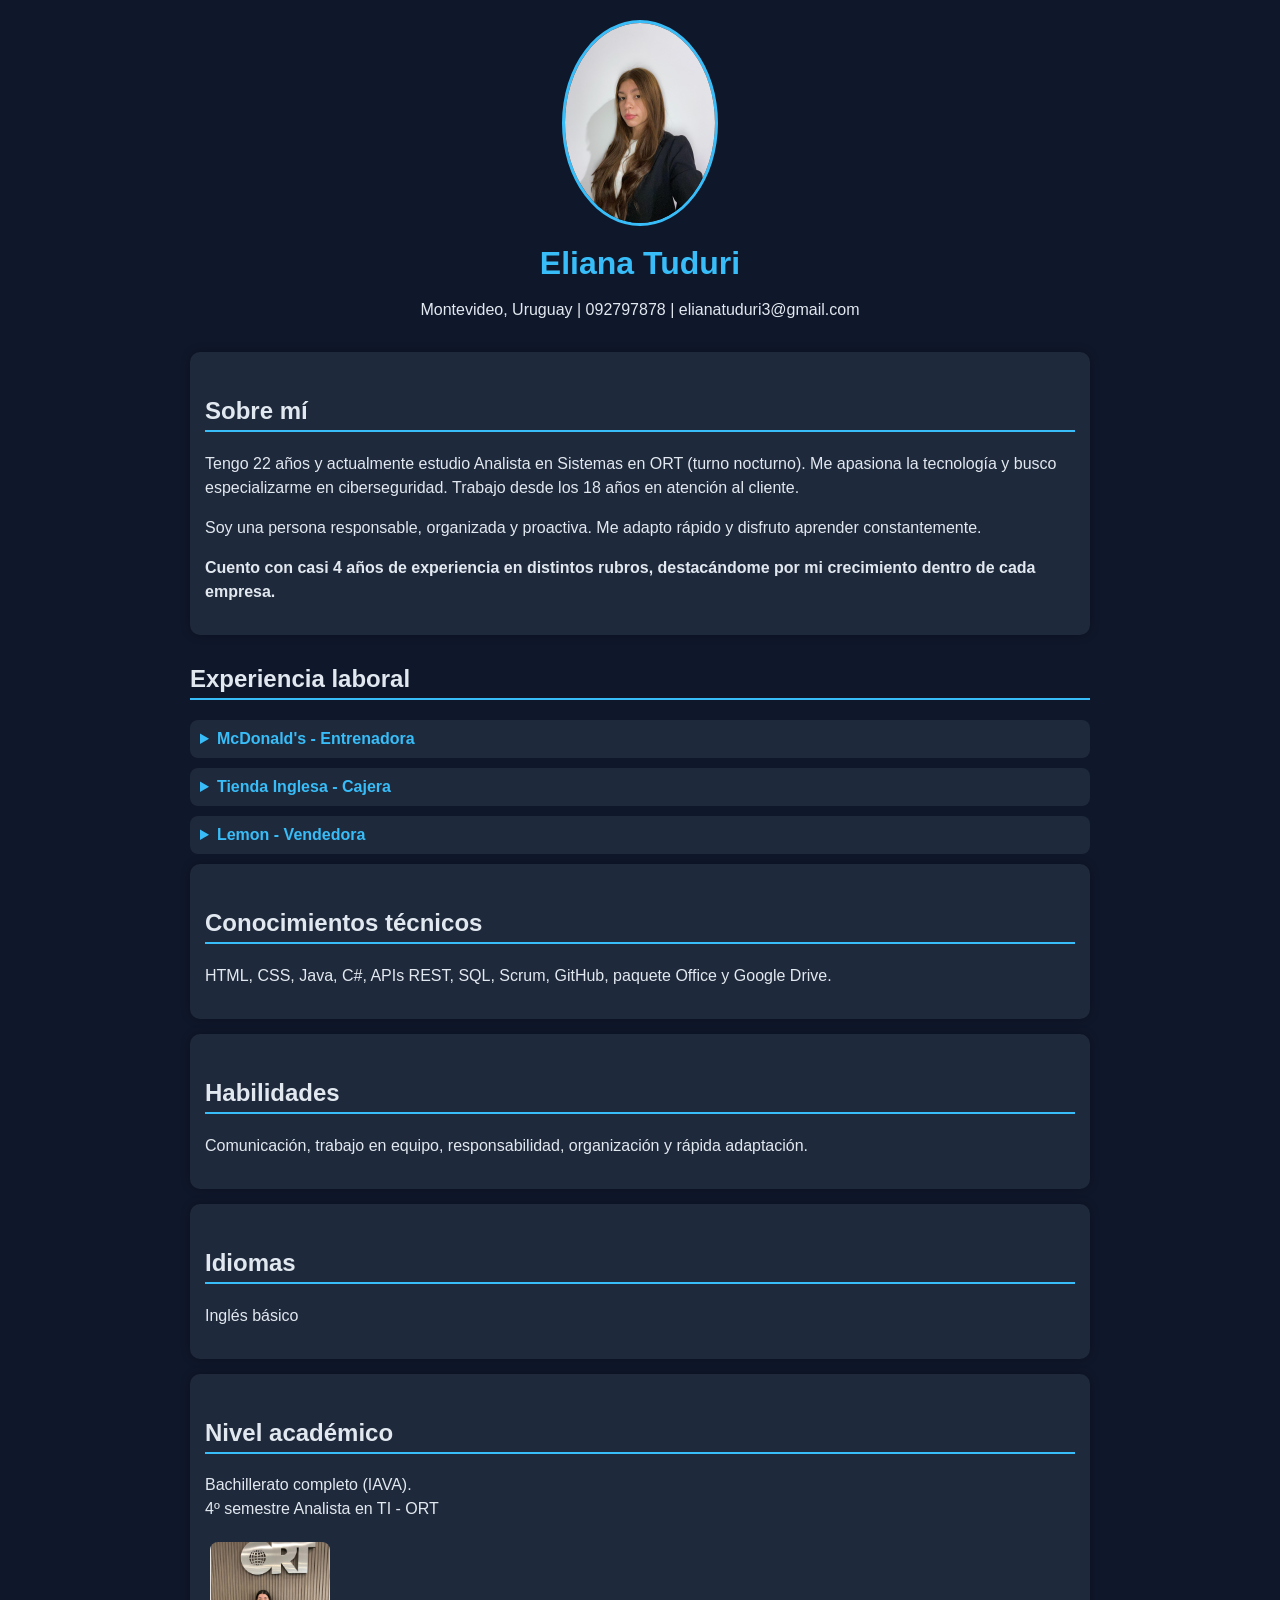
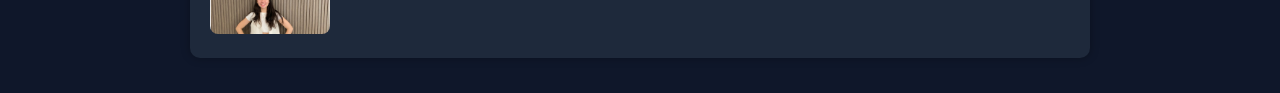
<file: CV.html>
<!DOCTYPE html>
<html lang="es">
<head>
<meta charset="UTF-8">
<meta name="viewport" content="width=device-width, initial-scale=1.0">
<title>Curriculum Eliana Tuduri</title>

<link rel="stylesheet" href="CVcss.css">

</head>

<body>

<div class="container">

    <div class="header">
        <img src="foto cv 26.jpg">
        <h1>Eliana Tuduri</h1>
        <p>Montevideo, Uruguay | 092797878 | elianatuduri3@gmail.com</p>
    </div>

    <div class="card">
        <h2>Sobre mí</h2>
        <p>
            Tengo 22 años y actualmente estudio Analista en Sistemas en ORT (turno nocturno).
            Me apasiona la tecnología y busco especializarme en ciberseguridad.
            Trabajo desde los 18 años en atención al cliente.
        </p>

        <p>
            Soy una persona responsable, organizada y proactiva.
            Me adapto rápido y disfruto aprender constantemente.
        </p>

        <p><strong>
            Cuento con casi 4 años de experiencia en distintos rubros,
            destacándome por mi crecimiento dentro de cada empresa.
        </strong></p>
    </div>

    <h2>Experiencia laboral</h2>

    <details>
        <summary>McDonald's - Entrenadora</summary>
        <p>1 año y 7 meses</p>
        <p>
             Ascendí a entrenadora, capacitando en caja, cocina y atención al cliente.
            También gestionaba metas y organización de turnos.
        </p>
        <div class="galeria">
            <img src="FotoMC1.jpg">
            <img src="FOTOMC2.jpg">
            <img src="FOTOMC3.jpg">
        </div>
    </details>

    <details>
        <summary>Tienda Inglesa - Cajera</summary>
        <p>1 año</p>
        <p>
            Atención al cliente y manejo de grandes sumas de dinero.
            Cobro de servicios como UTE, OSE y ANTEL.
        </p>
        <div class="galeria">
            <img src="Tienda1.webp">
        </div>
    </details>

    <details>
        <summary>Lemon - Vendedora</summary>
        <p>1 año y 2 meses</p>
        <p>
            Puesto como vendedora. A los 3 meses ascendí a segunda vendedora.
            Mi tareas eran ventas, atención al cliente y e-commerce:
            pedidos, reclamos, WhatsApp, mails y llamadas.
        </p>
        <div class="galeria">
            <img src="Lemon1.jpg">
            <img src="Lemon2.jpg">
        </div>
    </details>

    <div class="card">
        <h2>Conocimientos técnicos</h2>
        <p>
            HTML, CSS, Java, C#, APIs REST, SQL, Scrum, GitHub,
            paquete Office y Google Drive.
        </p>
    </div>

    <div class="card">
        <h2>Habilidades</h2>
        <p>
            Comunicación, trabajo en equipo, responsabilidad,
            organización y rápida adaptación.
        </p>
    </div>

    <div class="card">
        <h2>Idiomas</h2>
        <p>Inglés básico</p>
    </div>

    <div class="card">
        <h2>Nivel académico</h2>
        <p>
            Bachillerato completo (IAVA). <br>
            4º semestre Analista en TI - ORT
        </p>
        <div class="galeria">
            <img src="FOTOORT1.png">
        </div>
    </div>

</div>
</body>
</html>
</file>
<file: CVcss.css>
/* RESET */
body {
    margin: 0;
    font-family: Arial, sans-serif;
    background-color: #0f172a;
    color: #e2e8f0;
}

/* LINKS */
a {
    color: #38bdf8;
    text-decoration: none;
}

a:hover {
    text-decoration: underline;
}

/* CONTENEDOR */
.container {
    max-width: 900px;
    margin: auto;
    padding: 20px;
}

/* HEADER */
.header {
    text-align: center;
    margin-bottom: 30px;
}

.header img {
    width: 150px;
    border-radius: 50%;
    border: 3px solid #38bdf8;
    margin-bottom: 10px;
}

h1 {
    margin: 5px;
    color: #38bdf8;
}

h2 {
    border-bottom: 2px solid #38bdf8;
    padding-bottom: 5px;
    margin-top: 30px;
}

/* BOTÓN CV */
.btn-cv {
    display: inline-block;
    background-color: #38bdf8;
    color: #0f172a;
    padding: 10px 15px;
    border-radius: 8px;
    margin-top: 10px;
    font-weight: bold;
    transition: 0.3s;
}

.btn-cv:hover {
    background-color: #0ea5e9;
}

/* TARJETAS */
.card {
    background-color: #1e293b;
    padding: 15px;
    border-radius: 10px;
    margin-bottom: 15px;
    box-shadow: 0px 0px 10px rgba(0,0,0,0.3);

    opacity: 0;
    transform: translateY(20px);
    animation: aparecer 0.8s forwards;
}

/* ANIMACIÓN */
@keyframes aparecer {
    to {
        opacity: 1;
        transform: translateY(0);
    }
}

/* DETAILS */
details {
    background-color: #1e293b;
    padding: 10px;
    border-radius: 8px;
    margin-bottom: 10px;
    cursor: pointer;
    transition: 0.3s;
}

details:hover {
    background-color: #334155;
}

summary {
    font-weight: bold;
    color: #38bdf8;
}

/* IMÁGENES */
.galeria img {
    width: 120px;
    border-radius: 8px;
    margin: 5px;
    transition: 0.3s;
}

.galeria img:hover {
    transform: scale(1.1);
}

/* TEXTO */
p {
    line-height: 1.5;
}

/* WHATSAPP */
.whatsapp {
    position: fixed;
    bottom: 20px;
    right: 20px;
}

.whatsapp img {
    width: 60px;
    max-width: 12vw;
    height: auto;
    animation: latido 1.5s infinite;
}

/* LATIDO */
@keyframes latido {
    0% { transform: scale(1); }
    50% { transform: scale(1.12); }
    100% { transform: scale(1); }
}
</file>
